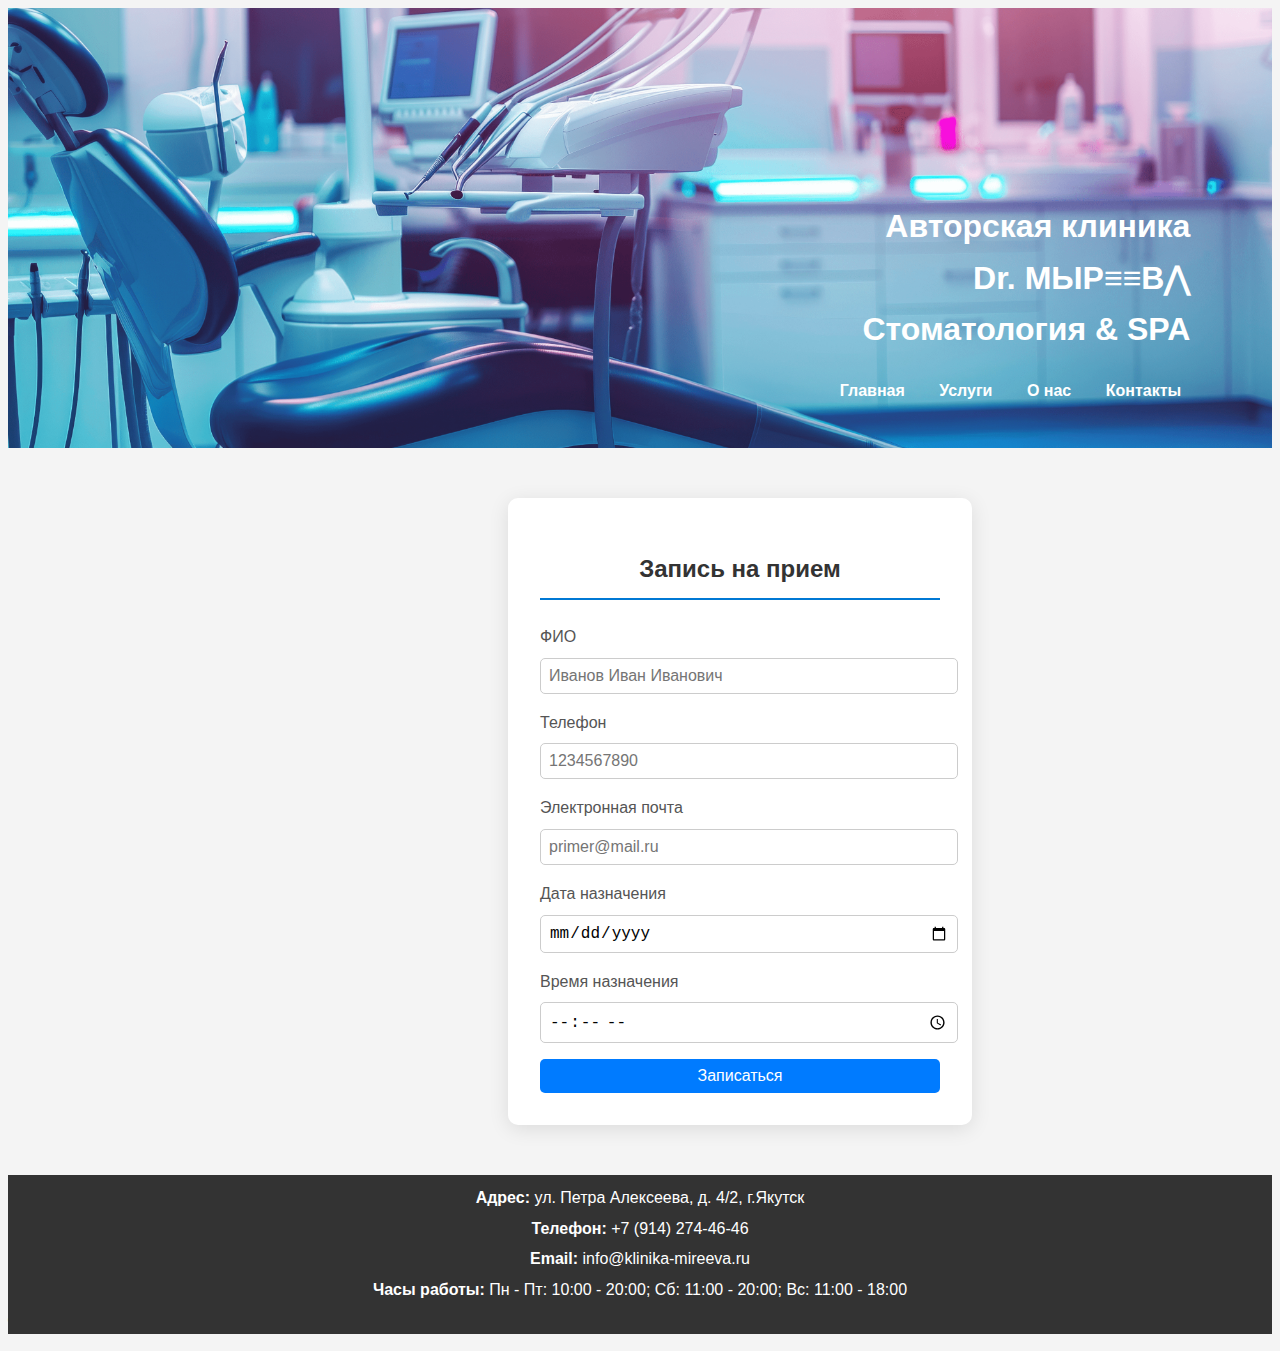
<file: appointment.html>
<!DOCTYPE html>
<html lang="ru">

<head>
    <meta charset="UTF-8">
    <meta name="viewport" content="width=device-width, initial-scale=1.0">
    <link rel="stylesheet" href="style.css">
    <title>Записаться на прием - Клиника Доктора Мыреева</title>
</head>

<body>
    <header>
        <h1>Авторская клиника<br>Dr. МЫР≡≡В⋀<br>Стоматология & SPA</h1>
        <nav>
            <ul>
                <li><a href="index.html">Главная</a></li>
                <li><a href="services.html">Услуги</a></li>
                <li><a href="about.html">О нас</a></li>
                <li><a href="contact.html">Контакты</a></li>
            </ul>
        </nav>
    </header>


    <style>
         {
            font-family: 'Segoe UI', Tahoma, Geneva, Verdana, sans-serif;
            background-color: #e9ecef;
            margin: 0;
            padding: 0;
            display: flex;
            justify-content: center;
            align-items: center;
            height: 100vh;
        }

        .form-container {
            background-color: #ffffff;
            padding: 2rem;
            position: relative;
            margin-top: 50px;
            margin-bottom: 50px;
            left: 500px;
            border-radius: 10px;
            box-shadow: 0 4px 20px rgba(0, 0, 0, 0.1);
            max-width: 400px;
            width: 100%;
        }

        h2 {
            text-align: center;
            margin-bottom: 1.5rem;
            color: #333;
        }

        .form-group {
            margin-bottom: 1rem;
        }

        label {
            display: block;
            margin-bottom: 0.5rem;
            color: #555;
        }

        input[type="text"],
        input[type="tel"],
        input[type="email"],
        input[type="date"],
        input[type="time"] {
            width: 100%;
            padding: 0.5rem;
            border: 1px solid #ccc;
            border-radius: 5px;
            font-size: 1rem;
            transition: border-color 0.3s;
        }

        input[type="text"]:focus,
        input[type="tel"]:focus,
        input[type="email"]:focus,
        input[type="date"]:focus,
        input[type="time"]:focus {
            border-color: #007bff;
            outline: none;
        }

        button {
            width: 100%;
            padding: 0.5rem;
            background-color: #007bff;
            color: white;
            border: none;
            border-radius: 5px;
            cursor: pointer;
            font-size: 1rem;
            transition: background-color 0.3s;
        }

        button:hover {
            background-color: #0056b3;
        }

        @media (max-width: 500px) {
            .form-container {
                padding: 1.5rem;
            }

            h2 {
                font-size: 1.5rem;
            }
        }
    </style>



    <div class="form-container">
    <h2>Запись на прием</h2>
    <form action="#" method="post">
        <div class="form-group">
            <label for="name">ФИО</label>
            <input type="text" id="name" name="name" required placeholder="Иванов Иван Иванович">
        </div>
        <div class="form-group">
            <label for="phone">Телефон</label>
            <input type="tel" id="phone" name="phone" required pattern="[0-9]{10}" placeholder="1234567890">
        </div>
        <div class="form-group">
            <label for="email">Электронная почта</label>
            <input type="email" id="email" name="email" required placeholder="primer@mail.ru">
        </div>
        <div class="form-group">
            <label for="date">Дата назначения</label>
            <input type="date" id="date" name="date" required>
        </div>
        <div class="form-group">
            <label for="time">Время назначения</label>
            <input type="time" id="time" name="time" required>
        </div>
        <button type="submit">Записаться</button>
    </form>
</div>

    <footer>
    <div class="footer-content">
        <p><strong>Адрес:</strong> ул. Петра Алексеева, д. 4/2, г.Якутск</p>
        <p><strong>Телефон:</strong> +7 (914) 274-46-46</p>
        <p><strong>Email:</strong> info@klinika-mireeva.ru</p>
        <p><strong>Часы работы:</strong> Пн - Пт: 10:00 - 20:00; Сб: 11:00 - 20:00; Вс: 11:00 - 18:00</p>
    </div>
    <div class="social-icons">
        <a href="https://www.instagram.com/clinica_dr_myreeva?igsh=ZGI5ODN5bHpjczNy" target="_blank"><i class="fab fa-instagram"></i></a>
        <a href="https://wa.me/00000000000" target="_blank"><i class="fab fa-whatsapp"></i></a>
    </div>
    <p>&copy; 2023 Клиника Доктора Мыреева</p>
</footer>

    <script src="script.js"></script>
</body>

</html>
</file>
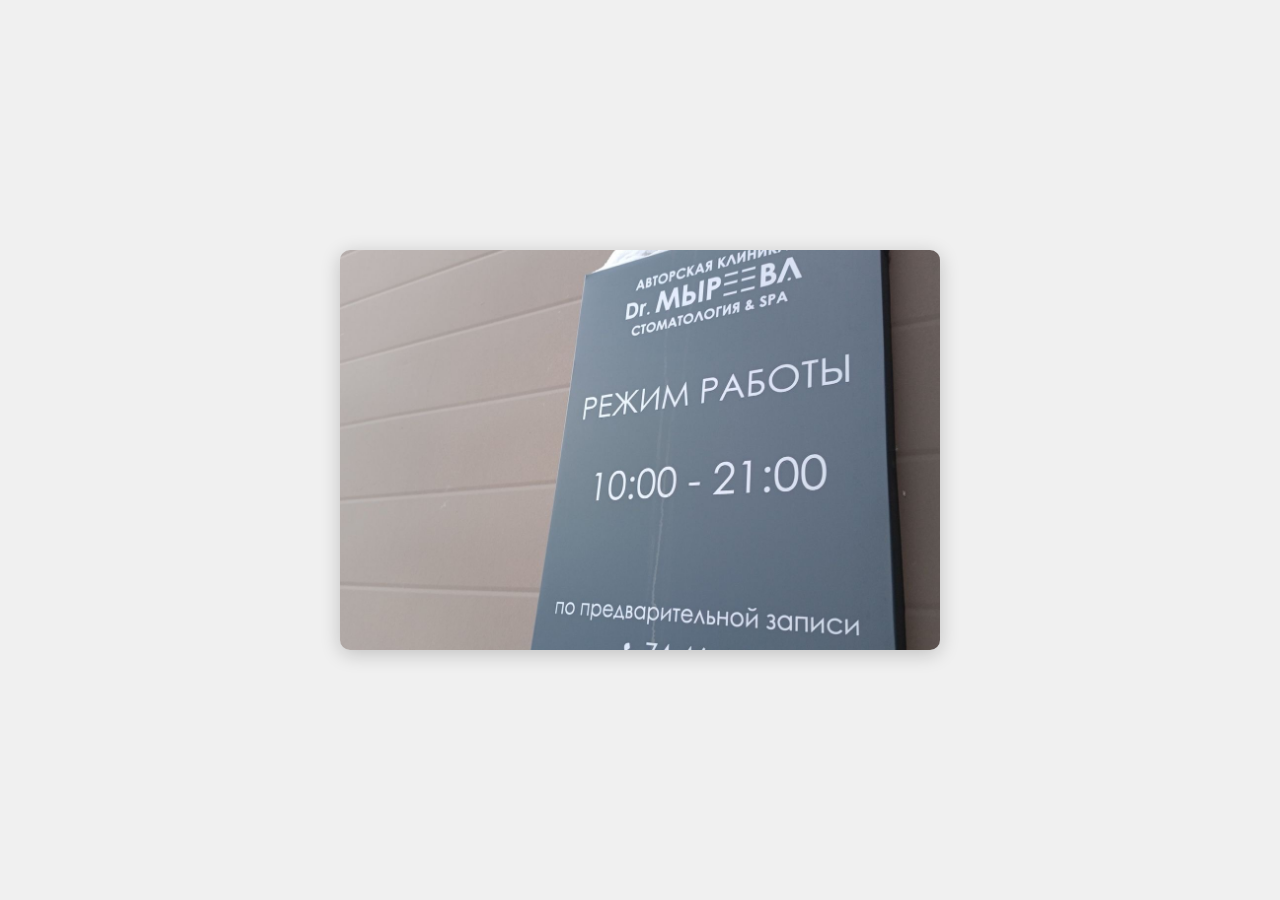
<file: slider.html>
<!DOCTYPE html>
<html lang="ru">
<head>
    <meta charset="UTF-8">
    <meta name="viewport" content="width=device-width, initial-scale=1.0">
    <title>Слайдер с изображениями</title>
    <style>
        * {
            box-sizing: border-box;
        }

        body {
            display: flex;
            justify-content: center;
            align-items: center;
            height: 100vh;
            background-color: #f0f0f0;
            margin: 0;
        }

        .slider {
            width: 600px;
            height: 400px;
            overflow: hidden;
            position: relative;
            border-radius: 10px;
            box-shadow: 0 4px 20px rgba(0, 0, 0, 0.2);
            animation: fade 15s infinite;
        }

        .slides {
            display: flex;
            height: 100%;
            width: 300%; /* 100% * количество слайдов */
            transition: transform 1s ease;
        }

        .slide {
            width: 33.33%; /* Каждый слайд занимает 1/3 от общего размера */
            height: 100%;
            flex-shrink: 0;
            background-size: cover;
            background-position: center;
        }.slide2 {
            width: 33.33%; /* Каждый слайд занимает 1/3 от общего размера */
            height: 100%;
            flex-shrink: 0;
            background-size: cover;
            background-position: center;
        }.slide3 {
            width: 33.33%; /* Каждый слайд занимает 1/3 от общего размера */
            height: 100%;
            flex-shrink: 0;
            background-size: cover;
            background-position: center;
        }

        .slide:nth-child(1) {
            background-image: url('images/clinic.jpg');
        }

        .slide2:nth-child(2) {
            background-image: url('images/consultation.jpg');
        }

        .slide3:nth-child(3) {
            background-image: url('images/doctor.jpg');
        }

        @keyframes slide {
            0%, 33% { transform: translateX(0); }
            36%, 66% { transform: translateX(-100%); }
            70%, 100% { transform: translateX(-200%); }
        }
    </style>
</head>
<body>
    <div class="slider">
        <div class="slides">
            <div class="slide"></div>
            <div class="slide2"></div>
            <div class="slide3"></div>
        </div>
    </div>
</body>
</html>
</file>
<file: style.css>
{ 
    box-sizing: border-box;
    margin: 0;
    padding: 0; 
}
body { font-family: 'Segoe UI', Tahoma, Geneva, Verdana, sans-serif; line-height: 1.6; background-color: #f4f4f4; color: #333; }

header {
    height: 400px;
    background-image: url(images/logo.png) ;
    
    background-size: cover;
    background-position: center;
    background-repeat: no-repeat;
    background-color: #333;
    color: white;
    padding: 20px 0;
    text-align: center; }

    header h1{
        text-align: right;
        position: absolute;
        top: 180px;
        right: 7%;
    }

nav { 
    margin-right: 6%;
    text-align: right;
    position: relative;
    margin-top: 350px; }

nav ul { list-style-type: none; }

nav ul li { display: inline; margin: 0 15px; }

nav ul li a { color: white; text-decoration: none; font-weight: bold; transition: color 0.3s; }

nav ul li a:hover { color: #ffcb05; /  Цвет при наведении / }

main { 
    
    padding: 20px; 
    max-width: 900px; 
    margin: 20px auto; 
    background: #ffffff; 
    border-radius: 8px; 
    box-shadow: 0 2px 10px rgba(0, 0, 0, 0.1); }

h2 { border-bottom: 2px solid #0078d4; padding-bottom: 10px; margin-bottom: 20px; }

.image-gallery { display: flex; gap: 15px; flex-wrap: wrap; justify-content: center; }

.image-gallery img { border-radius: 8px; max-width: 300px; transition: transform 0.3s; }

.image-gallery img:hover { transform: scale(1.05); }

.appointment-section {  
     
     position: absolute; 
    top:  120px;
    height: 300px;
    width: 700px;
    left: 2.5%;
    overflow: hidden; / Скрываем выход за пределы /
    text-align: center; 
    color: white; 
    margin: 20px 0; border-radius: 8px; }

.slider { width: 100%; 
    height: 100%; 
   position: absolute;
    top: 0; 
    left: 0; 
    transition: transform 0.5s ease-in-out; 
    flex-shrink: 0; 
    
}

.slide { max-width: 100%; / Каждый слайд занимает ширину блока / 
    max-height: 100%; / Высота слайда равна высоте блока / 
    background-size: cover; / Обложка для фона / 
    background-position: center; / Центрирование изображения / 
    transition: opacity 0.5s ease-in-out; / Плавный переход для эффекта появления /
    display: flex;
    justify-content: center;
    align-items: center;
}
.slide img{
    object-fit: cover;
    object-position: 50% 50%;
    max-width: 100%; / Каждый слайд занимает ширину блока / 
    max-height: 100%;
    display: block;
} 
 
.p4 { text-indent: 25px; }

.slide.active { opacity: 1; / Отображаем активный слайд / }

.appointment-content { position: relative;
     
     top: -50px;
    padding: 20px; border-radius: 8px; 
    z-index: 1; 
    height: 500px;
}
 
.appointment-content h2 { margin-bottom: 20px; }

button { background-color: #0078d4; / Цвет фона кнопки / color: white; / Цвет текста кнопки / border: none; / Убираем обводку / padding: 10px 20px; / Отступы внутри кнопки / border-radius: 5px; / Сглаженные углы / cursor: pointer; / Указатель при наведении / font-size: 16px; / Размер шрифта / transition: background-color 0.3s; / Плавный переход цвета / }


button:hover { background-color: #005bb5; / Более темный цвет кнопки при наведении / }

footer { background-color: #333; / темно-серый цвет / color: white; / Цвет текста / text-align: center; / Центрируем текст / padding: 15px 0; }

.footer-content { position: relative; top:10px; text-align: center; / Центрируем содержимое футера / margin-bottom: 10px; color: #fff; / Полупрозрачный фон для выделения текста  / padding: 10px; / Немного отступа вокруг текста / border-radius: 5px; / Сглаживание углов / }

.footer-content p { margin: 5px 0; / Отступы между строками / text-shadow: 1px 1px 2px rgba(0, 0, 0, 0.7); / Тень для текста / }

.social-icons { margin: 10px 0; text-align: center;}

.social-icons a { color: white; / Цвет иконок / margin: 0 10px; text-decoration: none; font-size: 1.5em; / Увеличим размер иконок / } `
</file>
